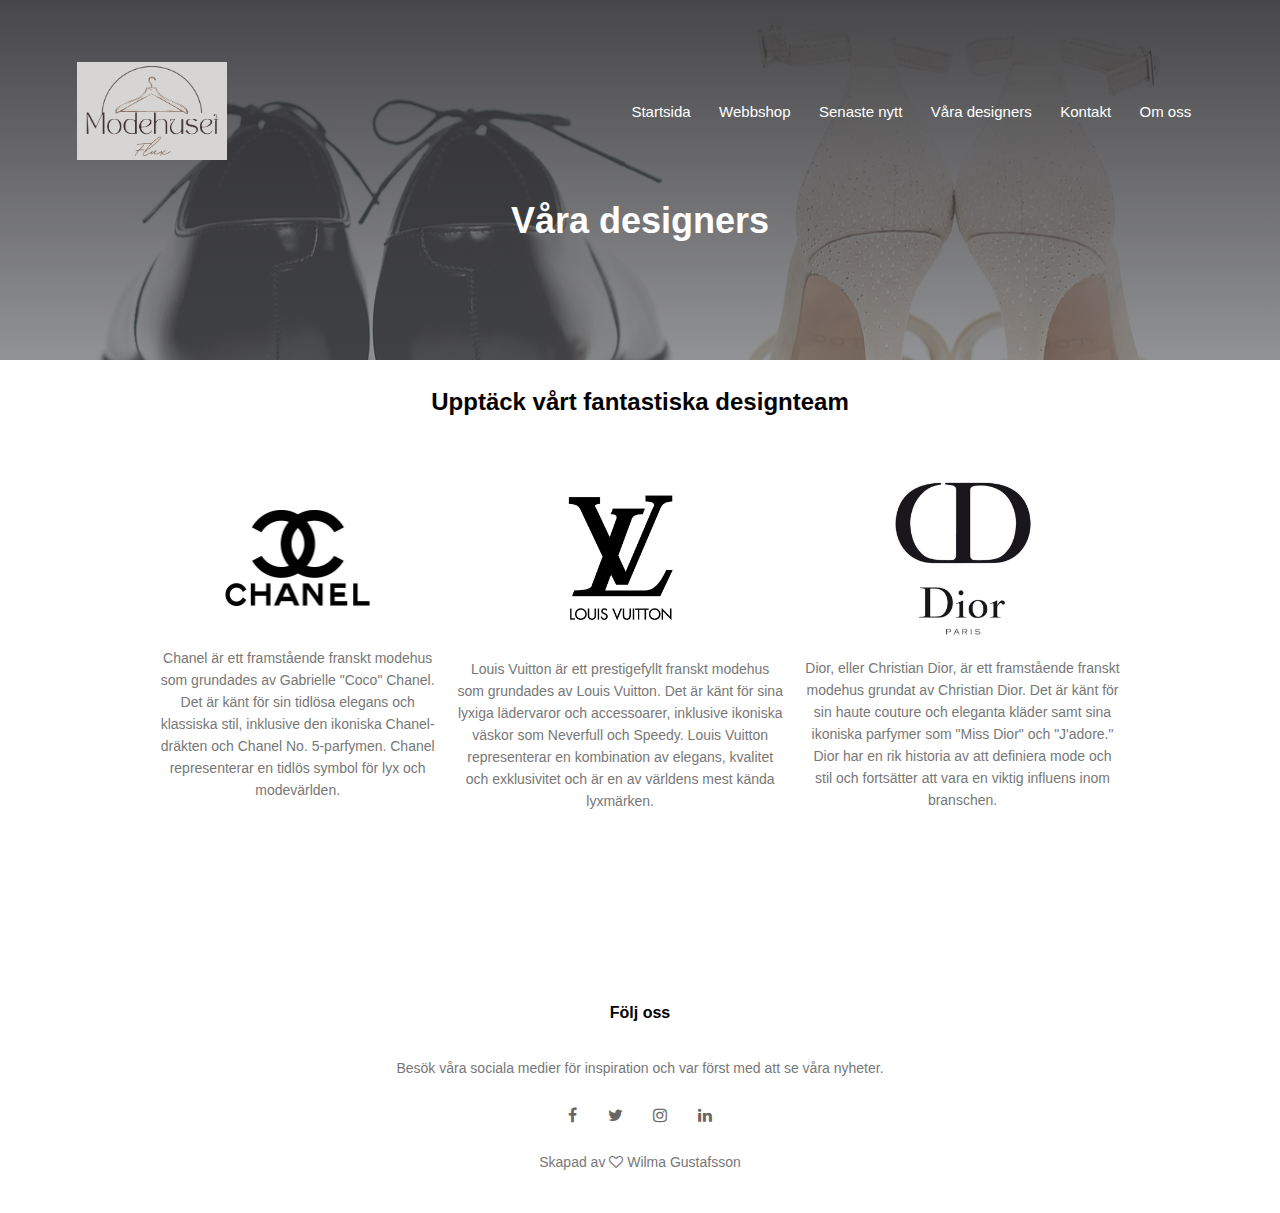
<file: designers.html>
<!DOCTYPE html>
<html lang="en">
<head>
  <!-- Google tag (gtag.js) -->
<script async src="https://www.googletagmanager.com/gtag/js?id=G-D3JCCL38X8"></script>
<script>
  window.dataLayer = window.dataLayer || [];
  function gtag(){dataLayer.push(arguments);}
  gtag('js', new Date());

  gtag('config', 'G-D3JCCL38X8');
</script>
    <meta charset="UTF-8">
    <meta name="viewport" content="width=device-width, initial-scale=1.0">

    <meta name="description" content="En sida om modehuset flux">
    <meta name="keywords" content="designers, modehus, kläder, design, dior, chanel, louis vuitton">
    <meta name="author" content="Wilma Gustafsson">

    <title>Våra designers</title>
    <link rel="stylesheet" href="css/style.css">
    <link rel="stylesheet" href="https://cdnjs.cloudflare.com/ajax/libs/font-awesome/4.7.0/css/font-awesome.min.css">
</head>
<body>
    <section class="design-header">
      <br><br>
        <nav>
            <a href="index.html"><img src="bilder/logo.png"></a>
            <div class="nav-links" id="navLinks">
                <i class="fa fa-times" onclick="hideMenu()"></i>
                <ul>
                    <li> <a href="index.html">Startsida</a></li>
                    <li> <a href="webbshop.html">Webbshop</a></li>
                    <li> <a href="https://modehusetflux.wordpress.com/">Senaste nytt</a></li>
                    <li> <a href="designers.html">Våra designers</a></li>
                    <li> <a href="kontakt.html">Kontakt</a></li>
                    <li> <a href="omoss.html">Om oss</a></li>
                </ul>
            </div>
            <i class="fa fa-bars" onclick="showMenu()"></i>

        </nav>
        <div class="designers-col">
        <h1>Våra designers</h1>
<br><br><br><br><br><br><br>
<div class="designers-section">
    <h2 class="h2design">Upptäck vårt fantastiska designteam</h2>
    <br><br>
    
    <div class="designer-grid">
      <div class="designer">
        
        <img src="bilder/chanel.jpeg" alt="Designer 1">
        <p>Chanel är ett framstående franskt modehus som grundades av Gabrielle "Coco" Chanel. Det är känt för sin tidlösa elegans och klassiska stil, inklusive den ikoniska Chanel-dräkten och Chanel No. 5-parfymen. Chanel representerar en tidlös symbol för lyx och modevärlden.</p>
      </div>
      <div class="designer">
        
        <img src="bilder/lv.png" alt="Designer 2">
        <p>Louis Vuitton är ett prestigefyllt franskt modehus som grundades av Louis Vuitton. Det är känt för sina lyxiga lädervaror och accessoarer, inklusive ikoniska väskor som Neverfull och Speedy. Louis Vuitton representerar en kombination av elegans, kvalitet och exklusivitet och är en av världens mest kända lyxmärken.</p>
      </div>
      <div class="designer">
      
        <img src="bilder/dior.jpeg" alt="Designer 3">
        <p>Dior, eller Christian Dior, är ett framstående franskt modehus grundat av Christian Dior. Det är känt för sin haute couture och eleganta kläder samt sina ikoniska parfymer som "Miss Dior" och "J'adore." Dior har en rik historia av att definiera mode och stil och fortsätter att vara en viktig influens inom branschen.</p>
      </div>
    </div>
    
    </section>
    <br><br><br><br><br><br><br><br><br><br><br><br><br><br><br><br><br><br><br><br><br><br><br><br><br><br><br><br><br><br><br><br><br>
<!--footer-->
<section class="footer">
    <h4>Följ oss</h4>
    <p>Besök våra sociala medier för inspiration och var först med att se våra nyheter.</p>
    <div class="icons">
        <i class="fa fa-facebook" ></i>
        <i class="fa fa-twitter" ></i>
        <i class="fa fa-instagram" ></i>
        <i class="fa fa-linkedin" ></i>
        
    </div>
    <p>Skapad av <i class="fa fa-heart-o" ></i> Wilma Gustafsson</p>
    </section>
        <script src="javascript/script.js"></script>
</body>
</html>
</file>
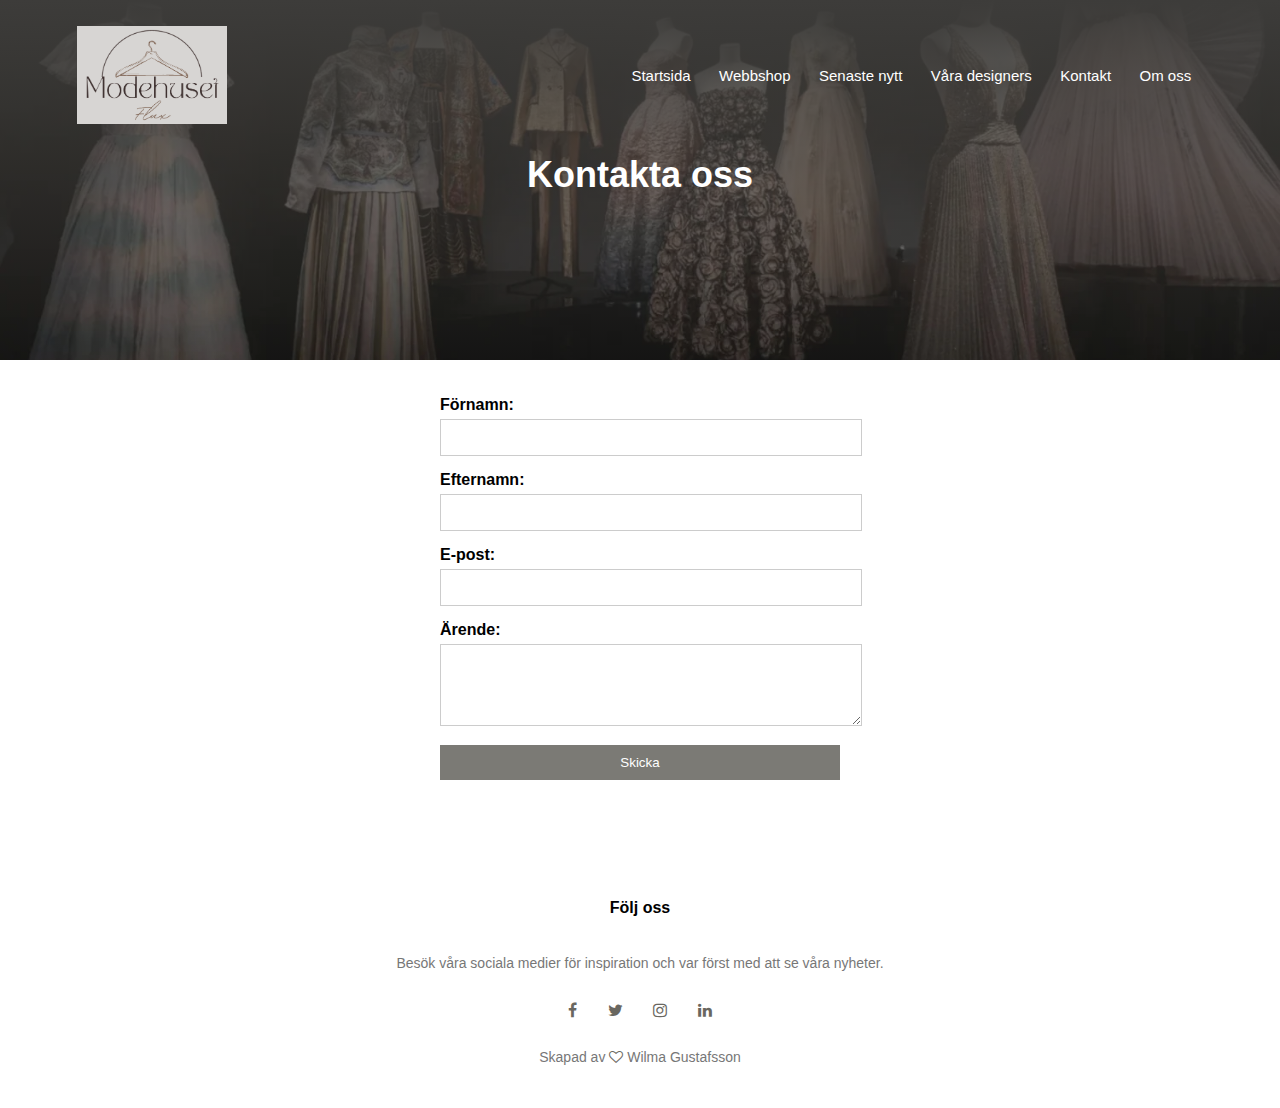
<file: kontakt.html>
<!DOCTYPE html>
<html lang="en">
<head>
    <!-- Google tag (gtag.js) -->
<script async src="https://www.googletagmanager.com/gtag/js?id=G-D3JCCL38X8"></script>
<script>
  window.dataLayer = window.dataLayer || [];
  function gtag(){dataLayer.push(arguments);}
  gtag('js', new Date());

  gtag('config', 'G-D3JCCL38X8');
</script>
    <meta charset="UTF-8">
    <meta name="viewport" content="width=device-width, initial-scale=1.0">

    <meta name="description" content="En sida om modehuset flux">
    <meta name="keywords" content="designers, modehus, kläder, design, dior, chanel, louis vuitton">
    <meta name="author" content="Wilma Gustafsson">

    <title>Kontakt</title>
    <link rel="stylesheet" href="css/style.css">
    <link rel="stylesheet" href="https://cdnjs.cloudflare.com/ajax/libs/font-awesome/4.7.0/css/font-awesome.min.css">
</head>
<body>
    <section class="kontakt-header">
        <nav>
            <a href="index.html"><img src="bilder/logo.png"></a>
            <div class="nav-links" id="navLinks">
                <i class="fa fa-times" onclick="hideMenu()"></i>
                <ul>
                    <li> <a href="index.html">Startsida</a></li>
                    <li> <a href="webbshop.html">Webbshop</a></li>
                    <li> <a href="https://modehusetflux.wordpress.com/">Senaste nytt</a></li>
                    <li> <a href="designers.html">Våra designers</a></li>
                    <li> <a href="kontakt.html">Kontakt</a></li>
                    <li> <a href="omoss.html">Om oss</a></li>
                </ul>
            </div>
            <i class="fa fa-bars" onclick="showMenu()"></i>

        </nav>
       <div><h1 class="h1kontakt">Kontakta oss</h1></div>

    
    </section>

<br><br>

    <form>
        <label for="fornamn">Förnamn:</label>
        <input type="text" id="fornamn" name="fornamn" required>

        <label for="efternamn">Efternamn:</label>
        <input type="text" id="efternamn" name="efternamn" required>

        <label for="epost">E-post:</label>
        <input type="email" id="epost" name="epost" required>

        <label for="arende">Ärende:</label>
        <textarea id="arende" name="arende" rows="4" required></textarea>

        <input type="submit" value="Skicka">
    </form>



<br><br><br>

    <!--footer-->
<section class="footer">
    <h4>Följ oss</h4>
    <p>Besök våra sociala medier för inspiration och var först med att se våra nyheter.</p>
    <div class="icons">
        <i class="fa fa-facebook" ></i>
        <i class="fa fa-twitter" ></i>
        <i class="fa fa-instagram" ></i>
        <i class="fa fa-linkedin" ></i>
        
    </div>
    <p>Skapad av <i class="fa fa-heart-o" ></i> Wilma Gustafsson</p>
    </section>


        <script src="javascript/script.js"></script>
</body>
</html>
</file>
<file: css/style.css>
*{
    margin: 0;
    padding: 0;
    font-family: 'Poppins', sans-serif;
}

.header{
min-height: 95vh;
width: 100%;
background-image: linear-gradient(rgba(133, 130, 123, 0.9),rgba(71, 70, 68, 0.4)), url('../bilder/start.webp');
background-position: center;
background-size: cover;
position: relative;

}

nav{
    display: flex;
    padding: 2% 6%;
    justify-content: space-between;
    align-items: center;

}

nav img{
   width: 150px;

}

.nav-links{
    flex: 1;
    text-align: right;

}

.nav-links ul li{
    list-style: none;
    display: inline-block;
    padding: 8px 12px;
    position: relative;
}

.nav-links ul li a{
    color: #fff;
    text-decoration: none;
    font-size: 15px;
    font-family: 'Gill Sans', 'Gill Sans MT', Calibri, 'Trebuchet MS', sans-serif;

}

.nav-links ul li::after{
content: '';
width: 0%;
height: 2px;
background: #0e0d0b;
display: block;
margin: auto;
transition: 0.5s;

}

.nav-links ul li:hover::after{
    width: 100%;
}

.textbox{
    width: 90%;
    color: #fff;
    position: absolute;
    top: 50%;
    left: 50%;
    transform: translate(-50%,-50%);
    text-align: center;
}

.textbox h1{
    font-size: 62px;

}
.textbox p{
    margin: 10px 0 40px;
    font-size: 14px;
    color: #fff;

}

.hero-btn{
    display: inline-block;
    text-decoration: none;
    color: #fff;
    border: 1px solid #fff;
    padding: 12px 34px;
    font-size: 13px;
    background: rgb(95, 94, 92);
    position: relative;
    cursor: pointer;

}

.hero-btn:hover{
    border: 1px solid #696760;
    background: #696760;
    transition: 1s;
}

nav .fa{
    display: none;

}




@media (max-width: 700px){
    .textbox h1{
        font-size: 20px;
    }
    .nav-links ul li{
        display: block;
    }
    .nav-links{
        position: absolute;
        background: #696760;
        height: 100vh;
        width: 200px;
        top: 0;
        right: -200px;
        text-align: left;
        z-index: 2;
        transition: 1s;
        

    }
    nav .fa{
        display: block;
        color: #fff;
        margin: 10px;
        font-size: 22px;
        cursor: pointer;


    }
    .nav-links ul{
        padding: 30px;

    }
   
}

/*---- hitta ----*/

.hitta{
    width: 80%;
    margin: auto;
    text-align: center;
    padding-top: 100px;

}

h1{
    font-size: 36px;
    font-weight: 600;
}
p{
    color: #777;
    font-size: 14px;
    font-weight: 300;
    line-height: 22px;
    padding: 10px;
    
}

.row{
    margin: 5%;
    display: flex;
    justify-content: space-between;

}

.hitta-col{
    flex-basis: 31%;
    background: #f6f5f5;
    border-radius: 10px;
    margin-bottom: 5%;
    padding: 20px 12px;
    box-sizing: border-box;
    transition: 0.5s;

}

h3{
    text-align: center;
    font-weight: 600;
    margin: 10px 0;
}

.hitta-col:hover{
    box-shadow: 0 0 20px 0px rgba(0,0,0,0.2);

}
@media (max-width:700px){
    .row{
        flex-direction: column ;
    }
}







/*footer*/
.footer{
    width: 100%;
    text-align: center;
    padding: 30px 0;

}
.footer h4{
    margin-bottom: 25px;
    margin-top: 20px;
    font-weight: 600;

}

.icons .fa{
    color: #696760;
    margin: 0 13px;
    cursor: pointer;
    padding: 18px 0;
}
.fa-heart-o{
    color: #696760;

}

/*-------om oss------*/
.sub-header{
    height: 40vh;
    width: 100%;
    background-image: linear-gradient(rgba(72, 73, 78, 0.7),rgba(73, 74, 78, 0.7)), url('../bilder/bild7.jpg');
    background-position: center;
    background-size: cover;
    text-align: center;
    color: #fff;


}

.om-oss{
    width: 80%;
    margin:auto;
    padding-top: 80px;
    padding-bottom: 50px;

}
.om-col{
    flex-basis: 48%;
    padding: 30px 2px;

}
.om-col img{
    width: 80%;
}

.om-col h1{
    padding-top: 0;

}
.om-col p{
    padding: 15px 0 25px;

}
.red-btn{
    border: 1px solid #696760;
    background: transparent;
    color: #696760;
}
.red-btn:hover{
    color: #fff;
}


.web-header{
    height: 40vh;
    width: 100%;
    background-image: linear-gradient(rgb(37, 38, 39),rgba(73, 74, 78, 0.5)), url('../bilder/bild5.jpg');
    background-position: center;
    background-size: cover;
    text-align: center;
    color: #fff;


}

.om-oss{
    width: 80%;
    margin:auto;
    padding-top: 10px;
    padding-bottom: 20px;

}


.design-header{
    height: 40vh;
    width: 100%;
    background-image: linear-gradient(rgba(51, 51, 54, 0.9),rgba(73, 74, 78, 0.6)), url('../bilder/shoe.jpg');
    background-position: center;
    background-size: cover;
    text-align: center;
    color: #fff;


}

.designers-col{
    width: 80%;
    margin:auto;
    padding-top: 10px;
    padding-bottom: 20px;

}









/*------webbshop bilder*/

.produkt-rader {
    display: flex;
    justify-content: space-between;
    align-items: center;
    margin-top: 20px;
  }
  
  .produkt {
    text-align: center;
    width: 30%; /* Justera bredden efter behov */
    padding: 10px;
    border: 1px solid #ccc;
    border-radius: 3px;
    margin: 0 10px; /* Lägg till ett mellanrum mellan produktbehållarna */
  }
  
  .produkt img {
    max-width: 70%; /* Justera bildstorleken efter behov */
  }
  
  button {
    background-color: #333; /* Mörkgrå färg för köp-knappen */
    color: #fff;
    border: none;
    padding: 5px 10px;
    border-radius: 5px;
    cursor: pointer;
  }
  
  button:hover {
    background-color: #555; /* Ändra färg vid hover */
  }
  


  
  
  /*-----kontakta oss formulär*/
  



  .kontakt-header{
    min-height: 40vh;
    width: 100%;
    background-image: linear-gradient(rgb(61, 60, 58),rgba(100, 98, 95, 0.2)), url('../bilder/start.webp');
    background-position: center;
    background-size: cover;
    position: relative;
    
    }
    
    nav{
        display: flex;
        padding: 2% 6%;
        justify-content: space-between;
        align-items: center;
    
    }
    .h1kontakt{
        color: #fff;
        text-align: center;
    }


 /* Anpassa formulärets stil här */
        form {
            max-width: 400px;
            margin: 0 auto;
            font-family: Arial, sans-serif;
            
        }

        label {
            font-weight: bold;
            display: block;
            margin-bottom: 5px;
        }

        input, textarea {
            width: 100%;
            padding: 10px;
            margin-bottom: 15px;
            border: 1px solid #ccc;
        }

        input[type="submit"] {
            background-color: #7b7a75;
            color: #fff;
            border: none;
            padding: 10px 20px;
            cursor: pointer;
        }




    /*-----designers*/

.h2design {
    color: #040101;
    
}

.designers-section {
    text-align: center;
    padding: 20px;
  }
  
  .designer-grid {
    display: flex;
    justify-content: space-between;
    align-items: center;
    margin-top: 20px;
  }
  
  .designer {
    text-align: center;
   
  }
  
  .designer img {
    max-width: 50%; /* Justera bildstorleken efter behov */
    height: auto;
    margin: 0 10px; /* Lägg till ett mellanrum mellan bilderna */
  }
  


 


 /* CSS-stil för kundvagnsikonen */
.kundvagn {
    position: absolute;
    top: 10px;
    right: 10px;
    background-color: #333;
    color: #fff;
    padding: 5px 10px;
    border-radius: 50%;
    cursor: pointer;
  }
  
  /* Övriga stilar efter behov */
  




  /* Grundläggande stil för större skärmar */
/* Lägg till din befintliga CSS-kod här */

/* Anpassa layout för mindre skärmar med @media-frågor */
@media (max-width: 768px) {
    /* Ändra layout och storlek på element för skärmar som är 768px eller smalare */
    .web-header {
      padding: 20px;
    }
  
    .produkt {
      width: 100%;
    }
  
    .produkt img {
      max-width: 100%;
    }
  
    .nav-links ul {
      flex-direction: column;
      align-items: center;
    }
  
    /* Lägg till fler anpassningar efter behov */
  }
  




  .product-rating {
    font-size: 15px; /* Justera storleken på stjärnorna efter behov */
    color: #ebe5cd; /* Färg på omarkerade stjärnor */
}

.star {
    cursor: pointer;
    transition: color 0.2s;
}

.star.selected {
    color: #f7b917; /* Färg på markerade stjärnor */
}


/* Stil för kundvagnsrutan (popup) */
.kundvagn-popup {
    display: none;
    position: fixed;
    z-index: 1;
    left: 50%;
    top: 50%;
    transform: translate(-50%, -50%);
    background: #fff;
    box-shadow: 0 0 10px rgba(0, 0, 0, 0.2);
    padding: 20px;
    border-radius: 5px;
    text-align: center;
}

/* Stil för kundvagnsobjekt (produkter) i popup */
.kundvagn-objekt {
    margin: 10px 0;
}


.kundvagn-objekt img {
    max-width: 100px; /* Justera detta värde efter önskad bredd */
    max-height: 100px; /* Justera detta värde efter önskad höjd */
}
</file>
